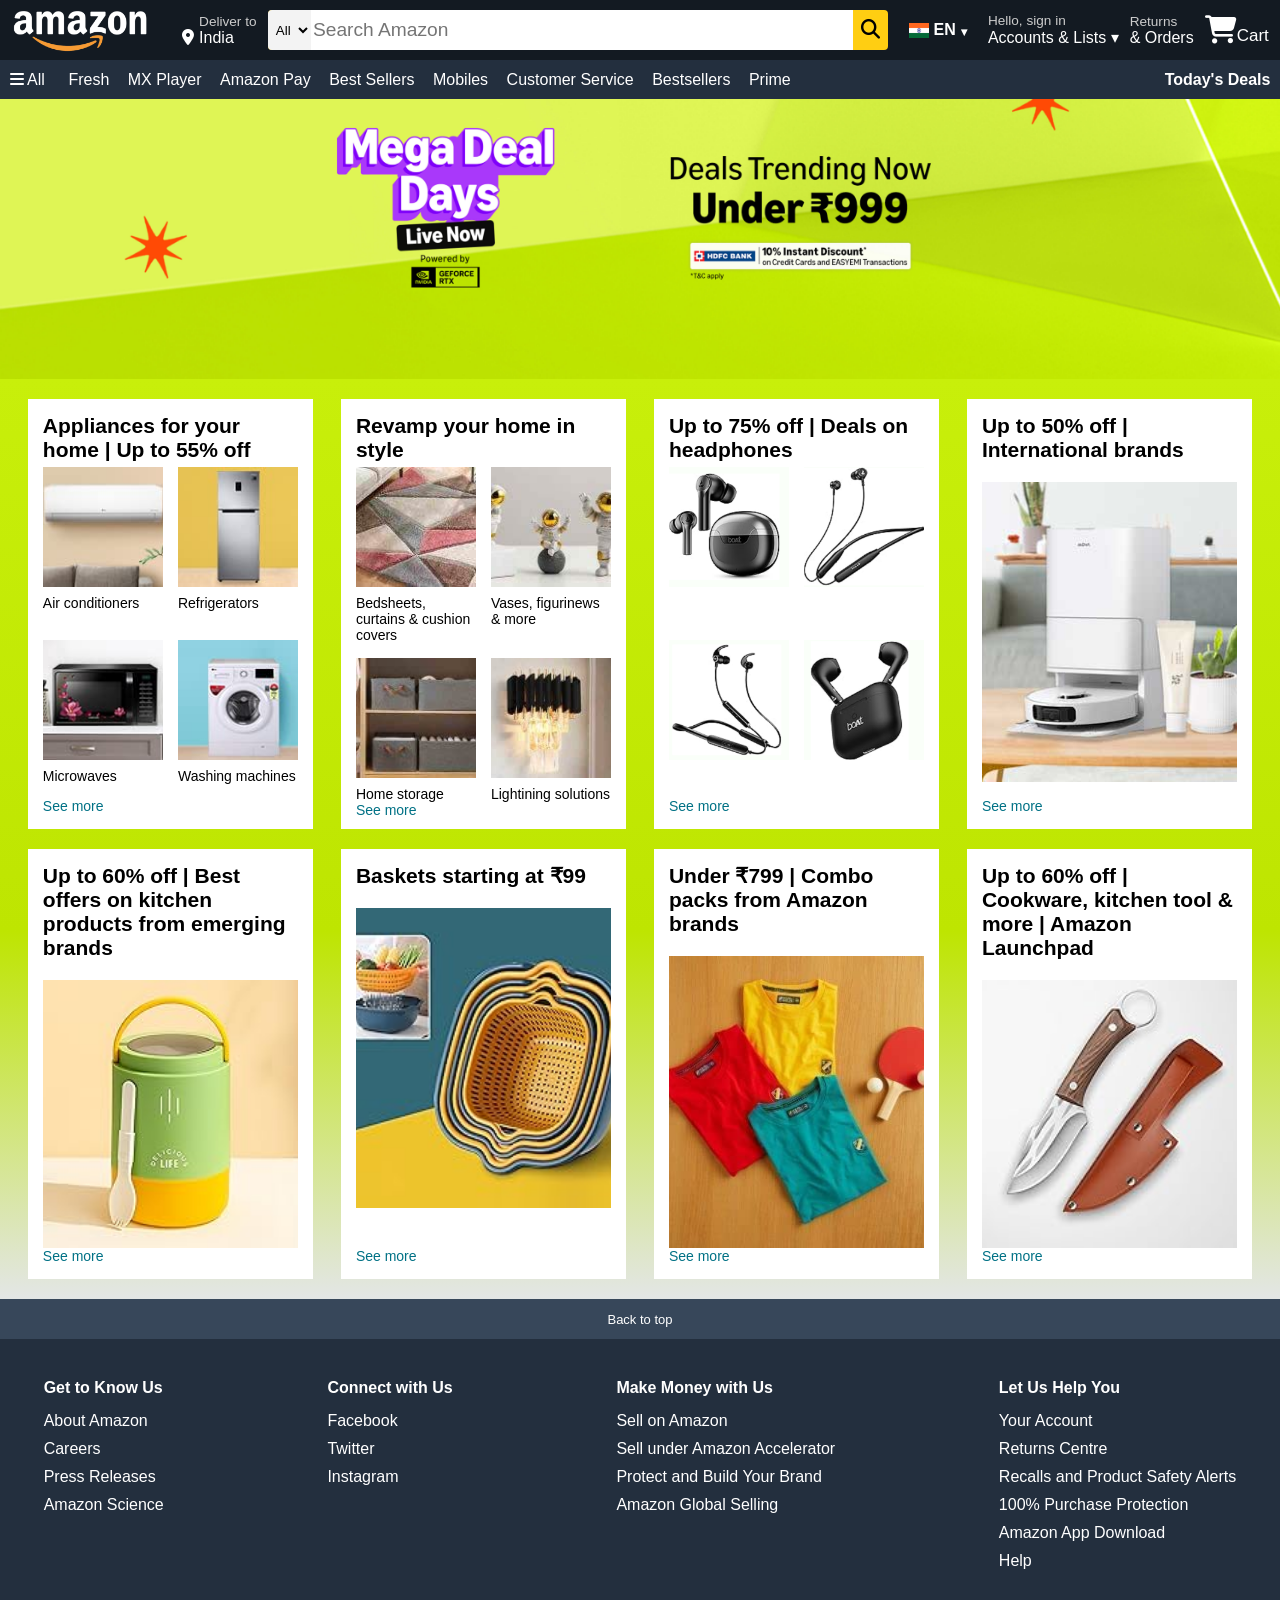
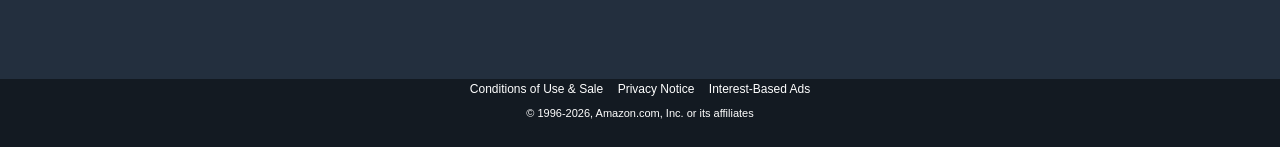
<file: index.html>
<!DOCTYPE html>
<html lang="en">

<head>
    <meta charset="UTF-8">
    <meta name="viewport" content="width=device-width, initial-scale=1.0">
    <title>Document</title>
    <link rel="stylesheet" href="style.css">
    <link rel="stylesheet" href="https://cdnjs.cloudflare.com/ajax/libs/font-awesome/6.5.2/css/all.min.css">

</head>

<body>
    <header>
        <div class="navbar">
            <div class="nav-logo">
                <div class="logo"></div>
            </div>
            <div class="nav-address">
                <p class="first-add">Deliver to</p>
                <div class="nav-address-icon">
                    <i class="fa-solid fa-location-dot"></i>
                    <p class="second-add">India</p>
                </div>
            </div>
            <div class="navbar-search">
                <select class="nav-p">
                    <option>All</option>
                </select>
                <input placeholder="Search Amazon" class="search-input">
                <div class="search-icon">
                    <i class="fa-solid fa-magnifying-glass"></i>
                </div>
            </div>
            <div class="lang-box">
                <img src="Required-images/flagof.png" alt="Image Description" class="flag">
                <span class="lang">EN</span>
                <span class="arrow">▾</span>
            </div>
            <div class="sign-in">
                <p class="hello">Hello, sign in</p>
                <p class="account">Accounts & Lists ▾</p>
            </div>
            <div class="return">
                <p class="hello">Returns</p>
                <p class="account">& Orders</p>
            </div>
            <div class="cart">
                <i class="fa-solid fa-cart-shopping"></i>
                <p class="cart-text">Cart</p>
            </div>
        </div>
        <div class="panel">
            <div class="panel-all">
                <i class="fa-solid fa-bars"></i>
                All
            </div>
            <div class="panel-ops">
                <p class="ops">Fresh</p>
                <p class="ops">MX Player</p>
                <p class="ops">Amazon Pay</p>
                <p class="ops">Best Sellers</p>
                <p class="ops">Mobiles</p>
                <p class="ops">Customer Service</p>
                <p class="ops">Bestsellers</p>
                <p class="ops">Prime</p>
            </div>
            <div class="panel-deals">
                <p class="deals">Today's Deals</p>
            </div>
        </div>
    </header>
    <!-- Hero section -->
    <div class="hero-section">
    </div>
    <!-- Shopping Section -->
    <div class="shop-sec">

        <div class="box">
            <h2>Appliances for your home | Up to 55% off</h2>

            <div class="box-content">
                <div class="item">
                    <img src="Required-images/ac.jpg">
                    <p>Air conditioners</p>
                </div>

                <div class="item">
                    <img src="Required-images/fridge.jpg">
                    <p>Refrigerators</p>
                </div>

                <div class="item">
                    <img src="Required-images/microwave.jpg">
                    <p>Microwaves</p>
                </div>

                <div class="item">
                    <img src="Required-images/washing-machine.jpg">
                    <p>Washing machines</p>
                </div>
            </div>

            <a href="#" class="see-more">See more</a>
        </div>

        <div class="box">
            <h2>Revamp your home in style</h2>

            <div class="box-content">
                <div class="item">
                    <img src="Required-images/bedsheets.jpg">
                    <p>Bedsheets, curtains & cushion covers</p>
                </div>

                <div class="item">
                    <img src="Required-images/vases.jpg">
                    <p>Vases, figurinews & more</p>
                </div>

                <div class="item">
                    <img src="Required-images/home-storage.jpg">
                    <p>Home storage</p>
                </div>

                <div class="item">
                    <img src="Required-images/lights.jpg">
                    <p>Lightining solutions</p>
                </div>
            </div>

            <a href="#" class="see-more">See more</a>
        </div>
        <div class="box">
            <h2>Up to 75% off | Deals on headphones</h2>

            <div class="box-content">
                <div class="item">
                    <img src="Required-images/earbud-re.jpg">
                </div>

                <div class="item">
                    <img src="Required-images/neckband-re.jpg">
                </div>

                <div class="item">
                    <img src="Required-images/neckband-2-re.jpg">
                </div>

                <div class="item">
                    <img src="Required-images/earbud-2-re.jpg">
                </div>
            </div>

            <a href="#" class="see-more">See more</a>
        </div>
        <div class="box">
            <h2>Up to 50% off | International brands</h2>

            <img src="Required-images/cleaner.jpg" alt="" class="single-img">

            <a href="#" class="see-more">See more</a>
        </div>

        <div class="box">
            <h2>Up to 60% off | Best offers on kitchen products from emerging brands</h2>

            <img src="Required-images/lunch-box.jpg" alt="" class="single-img">

            <a href="#" class="see-more">See more</a>
        </div>

        <div class="box">
            <h2>Baskets starting at ₹99</h2>

            <img src="Required-images/baskets.jpg" alt="" class="single-img">

            <a href="#" class="see-more">See more</a>
        </div>

        <div class="box">
            <h2>Under ₹799 | Combo packs from Amazon brands</h2>

            <img src="Required-images/tshirt.jpg" alt="" class="single-img">

            <a href="#" class="see-more">See more</a>
        </div>

        <div class="box">
            <h2>Up to 60% off | Cookware, kitchen tool & more | Amazon Launchpad</h2>

            <img src="Required-images/knife.jpg" alt="" class="single-img">

            <a href="#" class="see-more">See more</a>
        </div>

    </div>

    <footer>

        <div class="back-to-top">
            <a href="#">Back to top</a>
        </div>

        <div class="main-footer">

            <ul>
                <p>Get to Know Us</p>
                <a href="#">About Amazon</a>
                <a href="#">Careers</a>
                <a href="#">Press Releases</a>
                <a href="#">Amazon Science</a>
            </ul>

            <ul>
                <p>Connect with Us</p>
                <a href="#">Facebook</a>
                <a href="#">Twitter</a>
                <a href="#">Instagram</a>
            </ul>

            <ul>
                <p>Make Money with Us</p>
                <a href="#">Sell on Amazon</a>
                <a href="#">Sell under Amazon Accelerator</a>
                <a href="#">Protect and Build Your Brand</a>
                <a href="#">Amazon Global Selling</a>
            </ul>

            <ul>
                <p>Let Us Help You</p>
                <a href="#">Your Account</a>
                <a href="#">Returns Centre</a>
                <a href="#">Recalls and Product Safety Alerts</a>
                <a href="#">100% Purchase Protection</a>
                <a href="#">Amazon App Download</a>
                <a href="#">Help</a>
            </ul>

        </div>
        <div class="copyright">
            <a href="#">Conditions of Use & Sale</a>
            <a href="#">Privacy Notice</a>
            <a href="#">Interest-Based Ads</a>
            <p>© 1996-2026, Amazon.com, Inc. or its affiliates</p>
        </div>
    </footer>
</body>

</html>
</file>
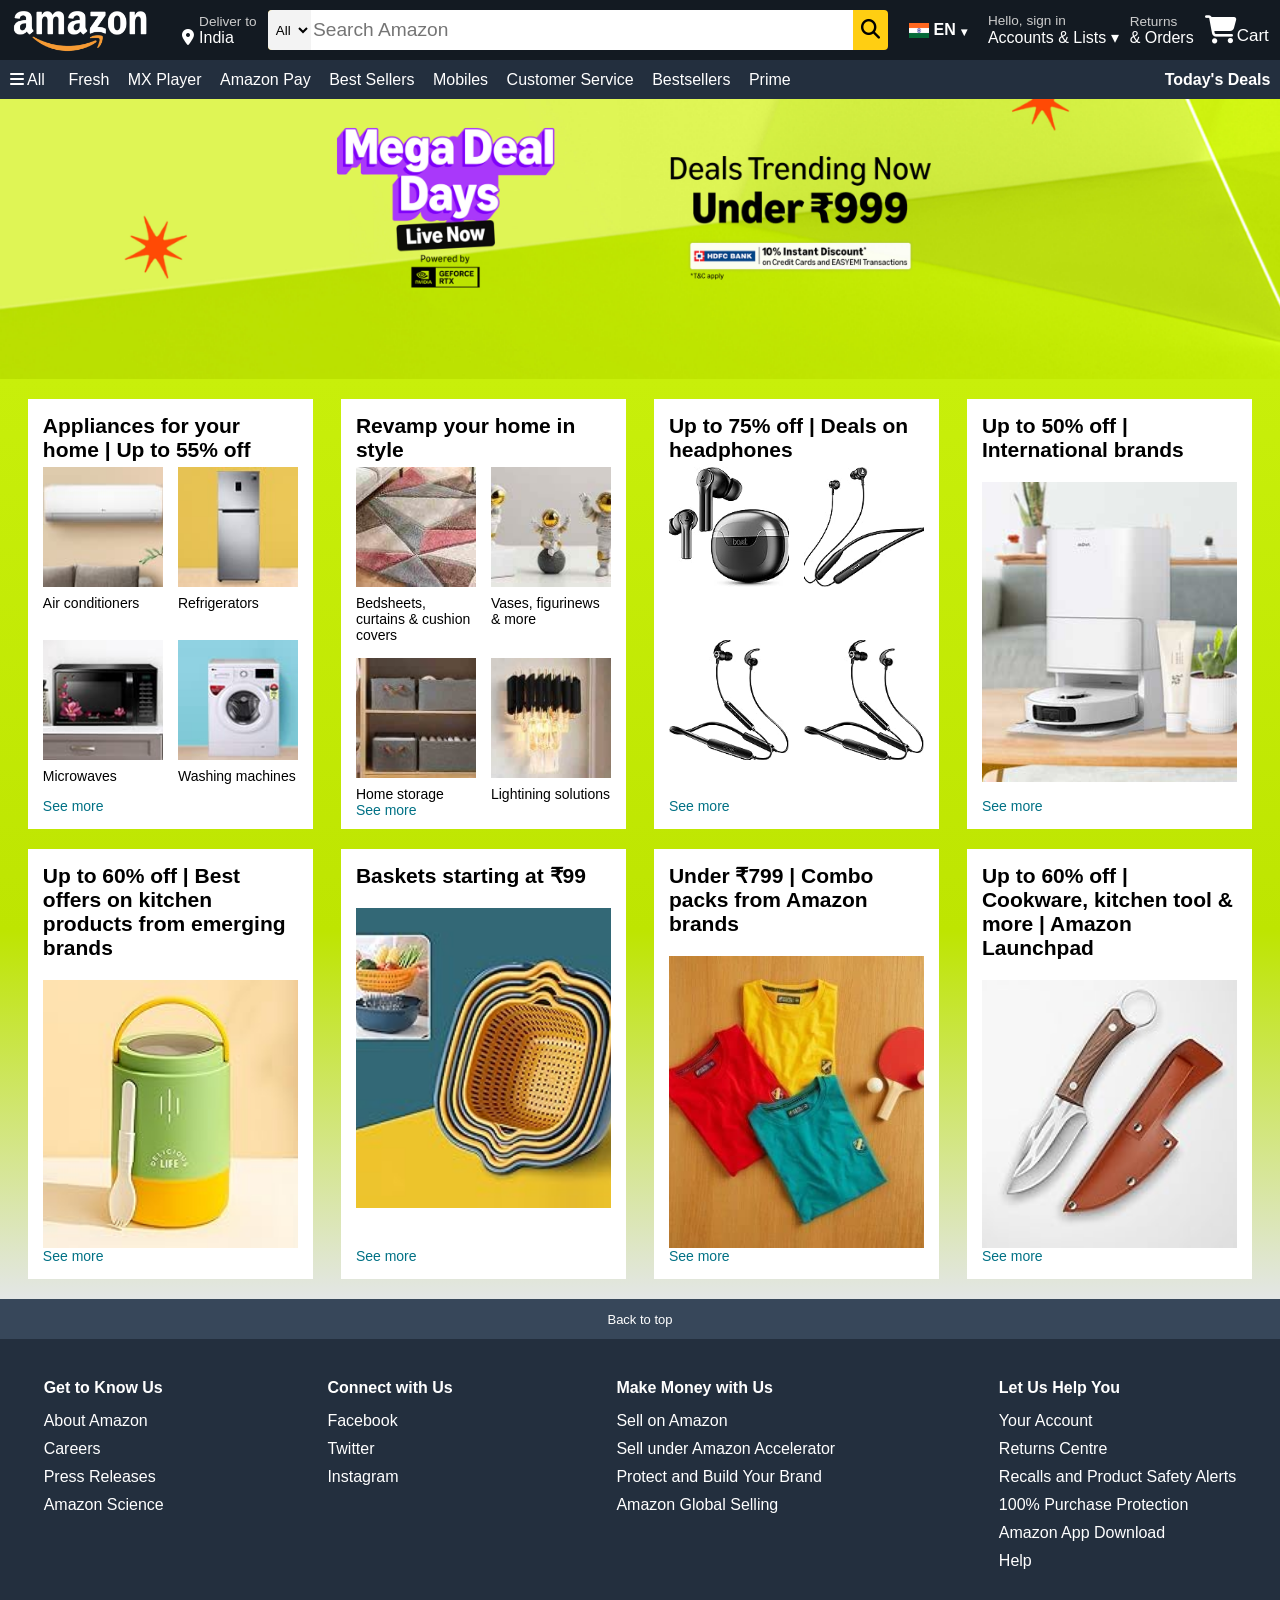
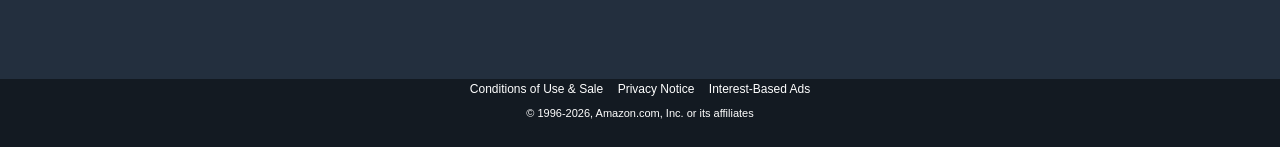
<file: main.html>
<!DOCTYPE html>
<html lang="en">

<head>
    <meta charset="UTF-8">
    <meta name="viewport" content="width=device-width, initial-scale=1.0">
    <title>Document</title>
    <link rel="stylesheet" href="style.css">
    <link rel="stylesheet" href="https://cdnjs.cloudflare.com/ajax/libs/font-awesome/6.5.2/css/all.min.css">

</head>

<body>
    <header>
        <div class="navbar">
            <div class="nav-logo">
                <div class="logo"></div>
            </div>
            <div class="nav-address">
                <p class="first-add">Deliver to</p>
                <div class="nav-address-icon">
                    <i class="fa-solid fa-location-dot"></i>
                    <p class="second-add">India</p>
                </div>
            </div>
            <div class="navbar-search">
                <select class="nav-p">
                    <option>All</option>
                </select>
                <input placeholder="Search Amazon" class="search-input">
                <div class="search-icon">
                    <i class="fa-solid fa-magnifying-glass"></i>
                </div>
            </div>
            <div class="lang-box">
                <img src="Required-images/flagof.png" alt="Image Description" class="flag">
                <span class="lang">EN</span>
                <span class="arrow">▾</span>
            </div>
            <div class="sign-in">
                <p class="hello">Hello, sign in</p>
                <p class="account">Accounts & Lists ▾</p>
            </div>
            <div class="return">
                <p class="hello">Returns</p>
                <p class="account">& Orders</p>
            </div>
            <div class="cart">
                <i class="fa-solid fa-cart-shopping"></i>
                <p class="cart-text">Cart</p>
            </div>
        </div>
        <div class="panel">
            <div class="panel-all">
                <i class="fa-solid fa-bars"></i>
                All
            </div>
            <div class="panel-ops">
                <p class="ops">Fresh</p>
                <p class="ops">MX Player</p>
                <p class="ops">Amazon Pay</p>
                <p class="ops">Best Sellers</p>
                <p class="ops">Mobiles</p>
                <p class="ops">Customer Service</p>
                <p class="ops">Bestsellers</p>
                <p class="ops">Prime</p>
            </div>
            <div class="panel-deals">
                <p class="deals">Today's Deals</p>
            </div>
        </div>
    </header>
    <!-- Hero section -->
    <div class="hero-section">
    </div>
    <!-- Shopping Section -->
    <div class="shop-sec">

        <div class="box">
            <h2>Appliances for your home | Up to 55% off</h2>

            <div class="box-content">
                <div class="item">
                    <img src="Required-images/ac.jpg">
                    <p>Air conditioners</p>
                </div>

                <div class="item">
                    <img src="Required-images/fridge.jpg">
                    <p>Refrigerators</p>
                </div>

                <div class="item">
                    <img src="Required-images/microwave.jpg">
                    <p>Microwaves</p>
                </div>

                <div class="item">
                    <img src="Required-images/washing-machine.jpg">
                    <p>Washing machines</p>
                </div>
            </div>

            <a href="#" class="see-more">See more</a>
        </div>

        <div class="box">
            <h2>Revamp your home in style</h2>

            <div class="box-content">
                <div class="item">
                    <img src="Required-images/bedsheets.jpg">
                    <p>Bedsheets, curtains & cushion covers</p>
                </div>

                <div class="item">
                    <img src="Required-images/vases.jpg">
                    <p>Vases, figurinews & more</p>
                </div>

                <div class="item">
                    <img src="Required-images/home-storage.jpg">
                    <p>Home storage</p>
                </div>

                <div class="item">
                    <img src="Required-images/lights.jpg">
                    <p>Lightining solutions</p>
                </div>
            </div>

            <a href="#" class="see-more">See more</a>
        </div>
        <div class="box">
            <h2>Up to 75% off | Deals on headphones</h2>

            <div class="box-content">
                <div class="item">
                    <img src="Required-images/earbud2.jpg">
                </div>

                <div class="item">
                    <img src="Required-images/neckband.jpg">
                </div>

                <div class="item">
                    <img src="Required-images/neckband2.jpg">
                </div>

                <div class="item">
                    <img src="Required-images/neckband2.jpg">
                </div>
            </div>

            <a href="#" class="see-more">See more</a>
        </div>
        <div class="box">
            <h2>Up to 50% off | International brands</h2>

            <img src="Required-images/cleaner.jpg" alt="" class="single-img">

            <a href="#" class="see-more">See more</a>
        </div>

        <div class="box">
            <h2>Up to 60% off | Best offers on kitchen products from emerging brands</h2>

            <img src="Required-images/lunch-box.jpg" alt="" class="single-img">

            <a href="#" class="see-more">See more</a>
        </div>

        <div class="box">
            <h2>Baskets starting at ₹99</h2>

            <img src="Required-images/baskets.jpg" alt="" class="single-img">

            <a href="#" class="see-more">See more</a>
        </div>

        <div class="box">
            <h2>Under ₹799 | Combo packs from Amazon brands</h2>

            <img src="Required-images/tshirt.jpg" alt="" class="single-img">

            <a href="#" class="see-more">See more</a>
        </div>

        <div class="box">
            <h2>Up to 60% off | Cookware, kitchen tool & more | Amazon Launchpad</h2>

            <img src="Required-images/knife.jpg" alt="" class="single-img">

            <a href="#" class="see-more">See more</a>
        </div>

    </div>

    <footer>

        <div class="back-to-top">
            <a href="#">Back to top</a>
        </div>

        <div class="main-footer">

            <ul>
                <p>Get to Know Us</p>
                <a href="#">About Amazon</a>
                <a href="#">Careers</a>
                <a href="#">Press Releases</a>
                <a href="#">Amazon Science</a>
            </ul>

            <ul>
                <p>Connect with Us</p>
                <a href="#">Facebook</a>
                <a href="#">Twitter</a>
                <a href="#">Instagram</a>
            </ul>

            <ul>
                <p>Make Money with Us</p>
                <a href="#">Sell on Amazon</a>
                <a href="#">Sell under Amazon Accelerator</a>
                <a href="#">Protect and Build Your Brand</a>
                <a href="#">Amazon Global Selling</a>
            </ul>

            <ul>
                <p>Let Us Help You</p>
                <a href="#">Your Account</a>
                <a href="#">Returns Centre</a>
                <a href="#">Recalls and Product Safety Alerts</a>
                <a href="#">100% Purchase Protection</a>
                <a href="#">Amazon App Download</a>
                <a href="#">Help</a>
            </ul>

        </div>
        <div class="copyright">
            <a href="#">Conditions of Use & Sale</a>
            <a href="#">Privacy Notice</a>
            <a href="#">Interest-Based Ads</a>
            <p>© 1996-2026, Amazon.com, Inc. or its affiliates</p>
        </div>
    </footer>
</body>

</html>
</file>
<file: style.css>
* {
    margin: 0;
    font-family: Arial;
}

.navbar {
    height: 60px;
    background-color: #131A22;
    display: flex;
    flex-wrap: wrap;
    align-items: center;
    /* vertical center */
    justify-content: space-evenly;
}

.nav-logo {
    width: 140px;
    height: 50px;
}

.logo {
    background-image: url("Required-images/Amazon-logo.png");
    height: 60px;
    width: 100%;
    background-size: cover;
    background-repeat: no-repeat;
    background-position: center;
}

.nav-address {
    color: white;
    margin-left: 20px;
}

.first-add {
    color: #cccccc;
    font-size: 0.85rem;
    margin-left: 17px;
}

.nav-address-icon {
    display: flex;
    gap: 5px;
}

.navbar-search {
    display: flex;
    justify-content: space-evenly;
    background-color: #ffce12;
    height: 40px;
    width: 620px;
    border-radius: 4px;
}

.search-input {
    width: 100%;
    border: none;
    font-size: 1.2rem;
}

.nav-p {
    background-color: #f3f3f3;
    width: 50px;
    text-align: center;
    border-top-left-radius: 4px;
    border-bottom-left-radius: 4px;
    border: none;
}

.search-icon {
    display: flex;
    align-items: center;
    justify-content: center;
    width: 40px;
    font-size: 1.2rem;
}

.lang-box {
    display: flex;
    align-items: center;
    gap: 5px;
    background-color: #131a22;
    color: white;
    height: 50px;
    padding: 0 10px;
    font-family: Arial, sans-serif;
    font-weight: bold;
    cursor: pointer;
}

.flag {
    width: 20px;
    height: 15px;
}

.lang {
    font-size: 16px;
}

.arrow {
    font-size: 12px;
    margin-top: 4px;
}

.hello {
    font-size: 0.85rem;
    color: #cccccc;
}

.account {
    color: white;
    font-weight: 700px;
}

.cart {
    color: white;
    display: flex;
    align-items: center;
    justify-content: center;
    font-size: 28px;
}

.cart-text {
    font-size: 17px;
    margin-top: 12px;
    font-weight: 700px;
}

/* Panel */
.panel {
    background-color: #232f3e;
    height: 39px;
    display: flex;
    justify-content: space-evenly;
    align-items: center;
    color: white;
}

.ops {
    display: inline;
    margin-left: 14px;
}

.panel-ops {
    width: 86%;
}

.panel-deals {
    font-weight: 700;
}

/* hero-section */
.hero-section {
    background-image: url("Required-images/body-image.jpg");
    height: 280px;
    width: 100%;
    background-size: cover;
}

/* shopping-section */
.shop-sec {
    display: flex;
    flex-wrap: wrap;
    justify-content: space-evenly;
    gap: 20px;
    background: linear-gradient(180deg, #c8ef0a 0%, #bee501 60%, #e3e6e6 100%);
    padding: 20px;
}

.box {
    height: 430px;
    width: 23%;
    /* border: 2px solid black; */
    background-color: white;
    display: flex;
    flex-direction: column;
    padding: 15px;
    box-sizing: border-box;
    font-size: 14px;
}

.box-content {
    display: grid;
    grid-template-columns: repeat(2, 1fr);
    gap: 15px;
    flex: 1;
}

.item img {
    width: 100%;
    height: 120px;
    object-fit: cover;
}

.item p {
    margin-top: 5px;
    font-size: 14px;
}

.see-more {
    text-decoration: none;
    color: #007185;
    margin-top: auto;
}

.box h2 {
    margin-bottom: 5px;
}

.single-img {
    width: 100%;
    height: 300px;
    object-fit: cover;
    margin-top: 15px;
}

/* footer */

.back-to-top {
    height: 40px;
    display: flex;
    background-color: #37475A;
    color: white;
    justify-content: center;
    align-items: center;
    font-size: 13px;
}

.back-to-top a {
    text-decoration: none;
    color: white;
}

.main-footer {
    height: 300px;
    display: flex;
    justify-content: space-evenly;
    gap: 120px;
    align-items: flex-start;
    background-color: #232F3E;
    color: white;
    padding-top: 40px;
}

ul a {
    display: block;
}

.main-footer p {
    font-weight: 700;
    margin-bottom: 15px;
}

.main-footer a {
    /* display: block; */
    color: white;
    text-decoration: none;
    margin-top: 10px;
}

.main-footer ul {
    list-style: none;
    padding: 0;
    margin: 0;
}

.copyright {
    background-color: #131A22;
    height: 68px;
    text-align: center;
}

.copyright a {
    text-decoration: none;
    color: white;
    padding: 5px;
    font-size: 12px;
}

.copyright p {
    color: white;
    font-size: 11px;
    margin-top: 10px;
}
</file>
